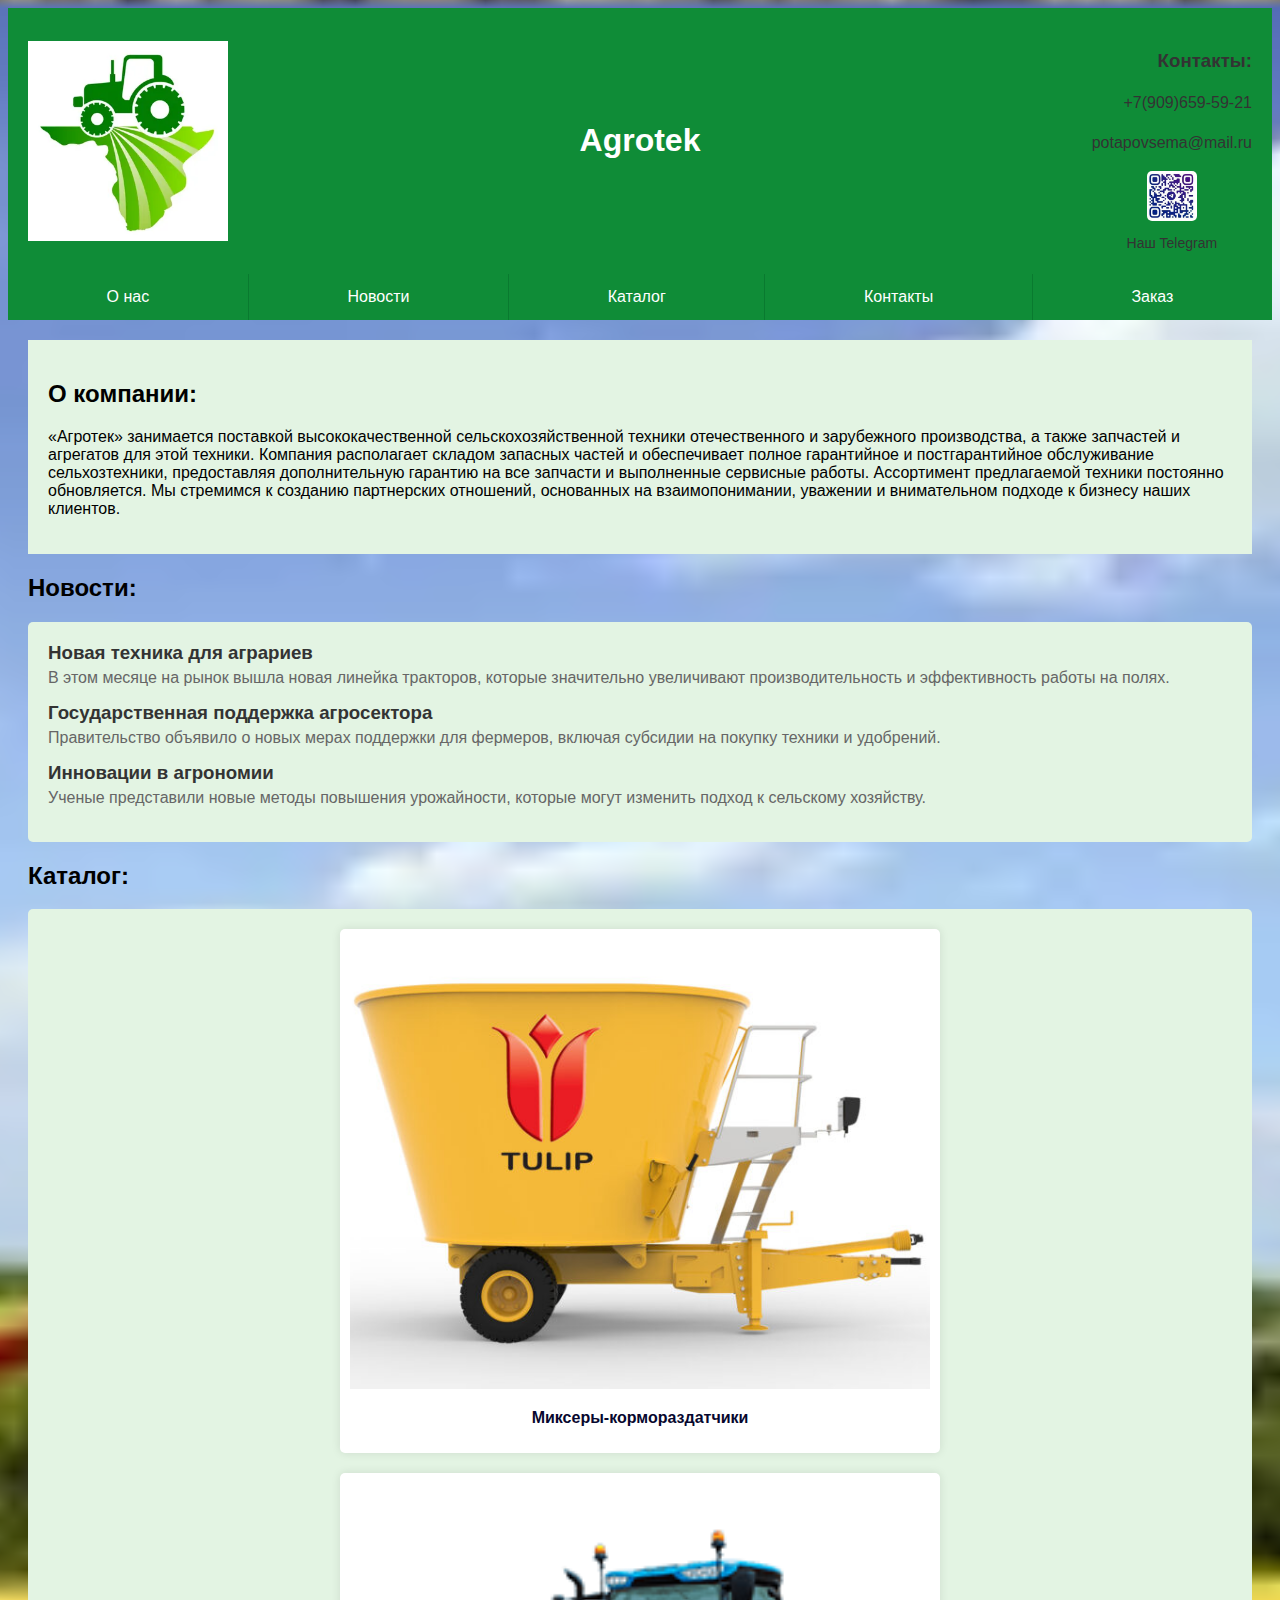
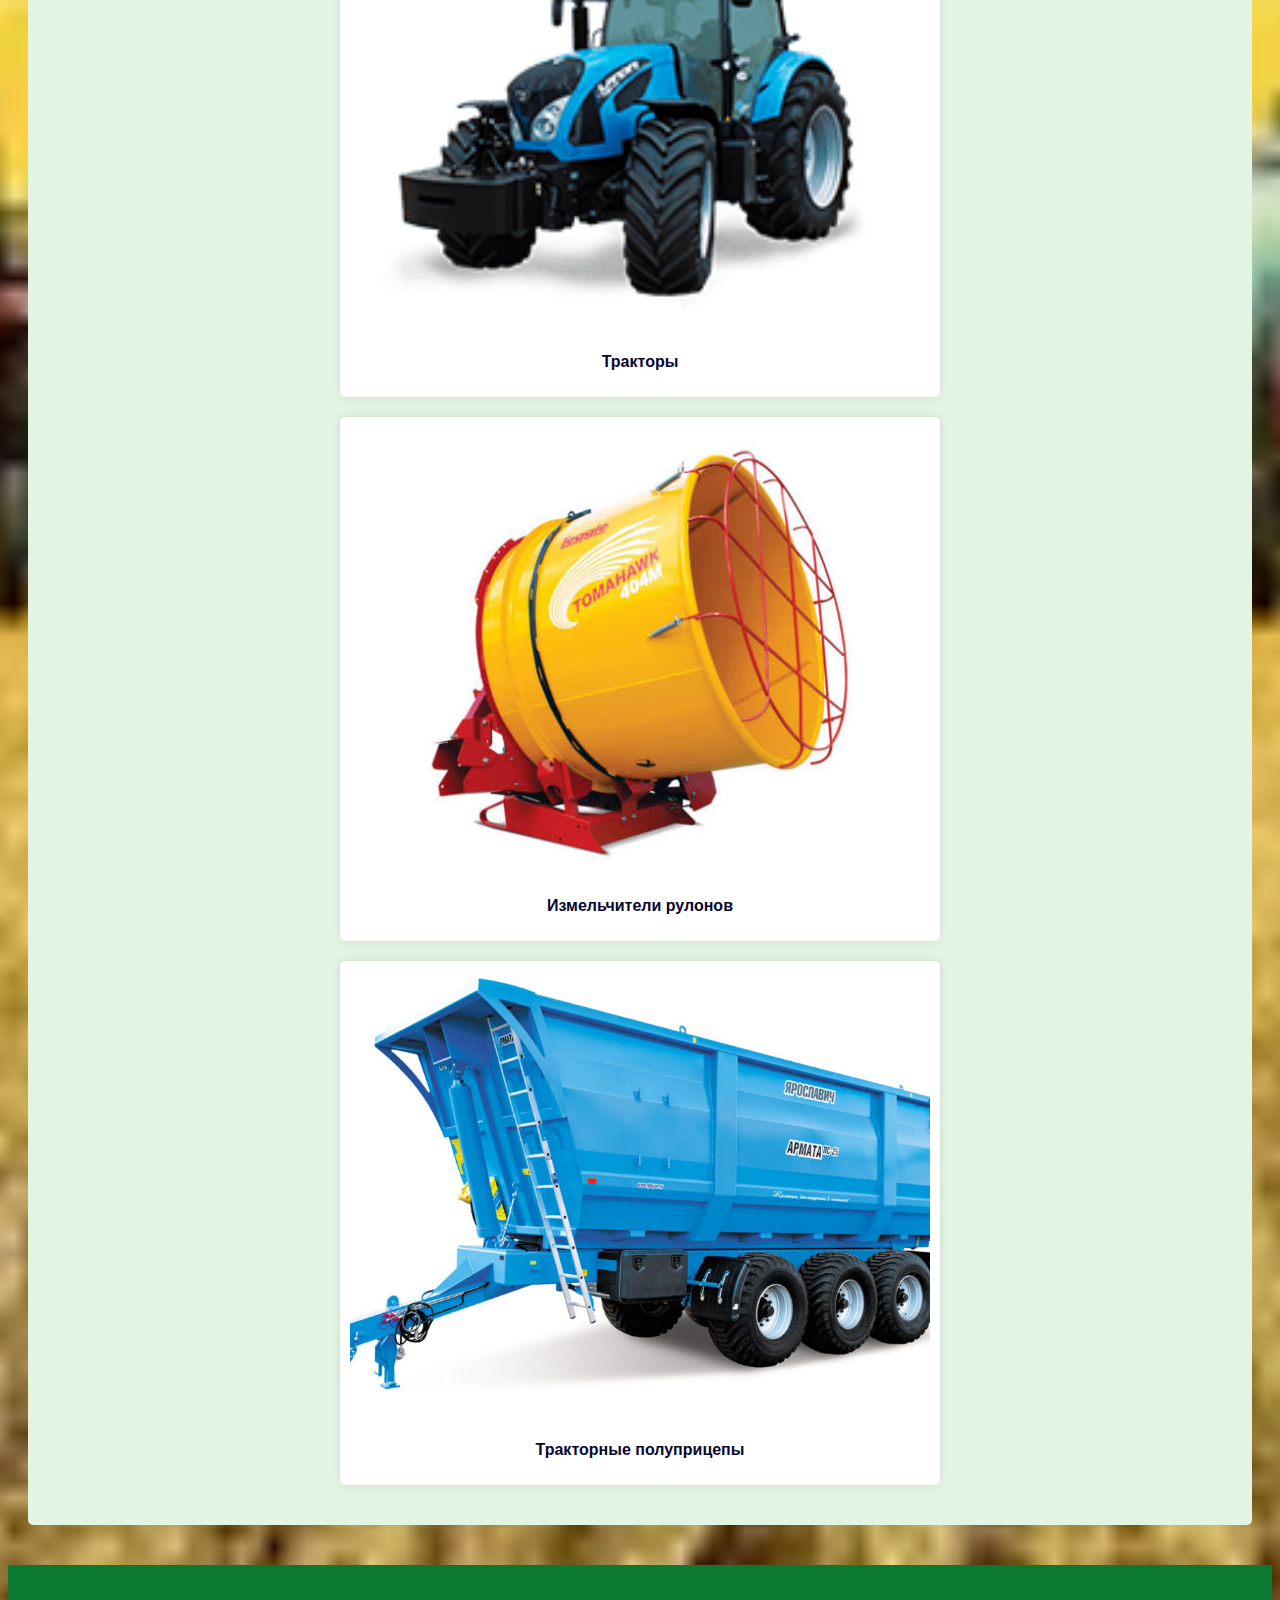
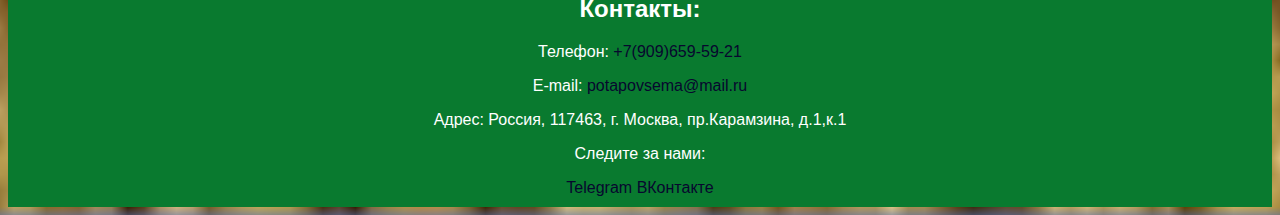
<file: курсовая/index.html>
<!DOCTYPE html>
<html lang="ru">
<head>
    <meta charset="UTF-8">
    <link rel="stylesheet" href="style.css">
    <meta name="viewport" content="width=device-width, initial-scale=1.0">
    <title>Agrotek</title>
</head>
<body>
    <header>
        <div class="header-left">
            <div class="agrotech">
                <img src="img/znak.webp" alt="Значок">
            </div>
            <h1>Agrotek</h1>
        </div>
        <div class="header-right">
            <div class="contact-info">
                <h3>Контакты:</h3>
                <p><a href="tel:+79096595921">+7(909)659-59-21</a></p>
                <p><a href="mailto:potapovsemail@mail.ru">potapovsema@mail.ru</a></p>
                <div class="qr-code">
                    <img src="img/telegram-qr.jpg" alt="Telegram QR код" width="100">
                    <p> <a href="https://t.me/tvoy_povellitel"> Наш Telegram</a> </p>
                </div>
            </div>
    </header>
    <nav>
        <nav>
            <a href="#about">О нас</a>
            <a href="#news">Новости</a>
            <a href="#catalog">Каталог</a>
            <a href="#contacts">Контакты</a>
            <a href="zakaz.html">Заказ</a>
        </nav>
        
    </nav>
    <div class="content" id="about">
        <div class="about">
            <h2>О компании:</h2>
            <p>«Агротек» занимается поставкой высококачественной сельскохозяйственной техники отечественного и зарубежного производства, а также запчастей и агрегатов для этой техники.

                Компания располагает складом запасных частей и обеспечивает полное гарантийное и постгарантийное обслуживание сельхозтехники, предоставляя дополнительную гарантию на все запчасти и выполненные сервисные работы. Ассортимент предлагаемой техники постоянно обновляется.
                
                Мы стремимся к созданию партнерских отношений, основанных на взаимопонимании, уважении и внимательном подходе к бизнесу наших клиентов.
                </p>
        </div>
        <h2>Новости:</h2>
        <div class="news">
            <div class="news-item">
                <h3>Новая техника для аграриев</h3>
                <p>В этом месяце на рынок вышла новая линейка тракторов, которые значительно увеличивают производительность и эффективность работы на полях.</p>
            </div>
            <div class="news-item">
                <h3>Государственная поддержка агросектора</h3>
                <p>Правительство объявило о новых мерах поддержки для фермеров, включая субсидии на покупку техники и удобрений.</p>
            </div>
            <div class="news-item">
                <h3>Инновации в агрономии</h3>
                <p>Ученые представили новые методы повышения урожайности, которые могут изменить подход к сельскому хозяйству.</p>
            </div>
        </div>
        <h2>Каталог:</h2>
        <div class="catalog" id="catalog">
            <div class="item">
                <img src="img/kormorazdachiki.jpg" alt="Кормораздатчики">
                <p><a href="https://ru.made-in-china.com/co_paficinternational/product_8-Cubic-Traction-Tmr-Mixer-Dairy-Farm-Feed-Processing-Machinery-Vertical-Horizontal-Tmr-Feed-Mixer_yssseyussy.html"><b>Миксеры-кормораздатчики</b></a></p>
            </div>
            <div class="item">
                <img src="img/traktors.jpg" alt="Тракторы">
                <p><a href="https://www.landini.it/en/landini-tractors-set-for-royal-highland-show-launch-of-new-7-series-robo-six-range/"><b>Тракторы</b></a></p>
            </div>
            <div class="item">
                <img src="img/roll_mill.jpg" alt="Измельчители рулонов">
                <p><a href="https://bioekoprom.com.ua/katalog/izmelchiteli/solomorezki/izmelchitel_solomyi_tomahawk_4040-5050-5050xl/"><b>Измельчители рулонов</b></a></p>
            </div>
            <div class="item">
                <img src="img/polupricepy.jpg" alt="Тракторные полуприцепы">
                <p><a href="https://fliegl-agrartechnik.de/en/product/tandem-dump-trailer-knockner-skate-130/"><b>Тракторные полуприцепы</b></a></p> 
            </div> 
        </div> 
    </div> 

    <footer id="contacts"> 
        <div class="footer-content"> 
            <h2>Контакты:</h2> 
            <p>Телефон: <a href="tel:+79096595921">+7(909)659-59-21</a></p> 
            <p>E-mail: <a href="mailto:potapovsemail@mail.ru">potapovsema@mail.ru</a></p> 
            <p>Адрес: Россия, 117463, г. Москва, пр.Карамзина, д.1,к.1</p> 
            <div class="social-media"> 
                <p>Следите за нами:</p> 
                <a href="https://t.me/tvoy_povellitel">Telegram</a> 
                <a href="https://vk.com/psv_legio">ВКонтакте</a> 
            </div> 
        </div> 
    </footer> 
</body> 
</html>
</file>
<file: курсовая/style.css>
body {
    font-family: Arial, sans-serif;
    background:url(img/tehnika.webp) ;
    background-position: center;
    background-size: cover;
}
header {
    background-color: #0f8c37;
    color: white;
    padding: 20px;
    display: flex;
    justify-content: space-between;
    align-items: center;
    position: relative; 
}

header h1 {
    position: absolute;
    left: 50%;
    transform: translateX(-50%);
    margin: 0;
    text-align: center;
}

.header-left {
    display: flex;
    align-items: center;
    z-index: 1; 
}

.header-right {
    text-align: right;
    z-index: 1;
}



.agrotech img {
    width: 200px; 
    height: auto;
    vertical-align: middle;
}

.agrotech {
    display: flex;
    align-items: center;
    margin: 0; 
}


.contact-info {
    font-size: 16px;
    line-height: 1.5;
}

nav {
    background-color: #0f8c37;
    display: flex;
    justify-content: stretch; 
    width: 100%;
}

nav a {
    color: white;
    padding: 14px 20px;
    text-decoration: none;
    flex-grow: 1; 
    text-align: center; 
    border-right: 1px solid #097a2f; 
}

nav a:last-child {
    border-right: none; 
}

nav a:hover {
    background-color: #333;
    transition: background-color 0.3s ease; 
}
.content {
    padding: 20px;
}
.about {
    background-color: #e3f4e3;
    padding: 20px;
    margin-bottom: 20px;
}
.catalog {
    display: flex;
    flex-wrap: wrap;
    justify-content: space-around;
}
.item {
    text-align: center;
    padding: 10px;
    margin-bottom: 20px;
    background-color: white; 
    border-radius: 5px; 
    box-shadow: 0 0 10px rgba(0, 0, 0, 0.1); 
}
img {
    max-width: 100%;
    height: auto;
}
footer {
    text-align: center;
    padding: 10px;
    background-color: #097a2f;
    color: white;
}
img {
    width: 580px; 
    height: 450px; 
    object-fit: cover; 
}
a {
    color:rgb(7, 7, 46); 
    text-decoration: none; 
}


.order-section {
    width: 492px;
    margin: 20px auto;
}

.order-header {
    height: 100px;
    background: linear-gradient(rgba(0, 0, 0, 0.5), rgba(0, 0, 0, 0.5)), 
                url('img/combine-header.jpg') center/cover;
    display: flex;
    align-items: flex-start;
    padding: 20px;
}

.order-header h2 {
    color: white;
    margin: 0;
    font-size: 24px;
}

.order-content {
    min-height: 536px;
    background: linear-gradient(rgba(255, 255, 255, 0.9), rgba(255, 255, 255, 0.9)),
                url('img/tractor-field.jpg') center/cover;
    padding: 20px;
}

.order-info {
    max-width: 400px;
    margin: 0 auto;
}

.price {
    font-size: 18px;
    font-weight: bold;
    margin-bottom: 20px;
}

.order-form .form-group {
    margin-bottom: 15px;
}

.order-form label {
    display: block;
    margin-bottom: 5px;
    font-weight: bold;
}

.order-form input {
    width: 100%;
    padding: 8px;
    border: 1px solid #ccc;
    border-radius: 4px;
}

.submit-btn {
    background-color: #ff9900;
    color: white;
    padding: 10px 20px;
    border: none;
    border-radius: 4px;
    cursor: pointer;
    font-size: 16px;
    margin-top: 15px;
}

.submit-btn:hover {
    background-color: #e68a00;
}

.contact-info h3 {
    margin-bottom: 10px;
    color: #333;
}

.contact-info a {
    color: #333;
    text-decoration: none;
    transition: color 0.3s ease;
}

.contact-info a:hover {
    color: #0066cc;
}

.qr-code {
    margin-top: 10px;
    text-align: center;
}

.qr-code img {
    border-radius: 5px;
    margin-bottom: 5px;
    width: 50px; 
    height: 50px;
}

.qr-code p {
    font-size: 14px;
    color: #666;
    margin: 0;
}

.news {
    background-color: #e3f4e3;
    padding: 20px;
    border-radius: 5px;
    margin-bottom: 20px;
}

.news-item {
    margin-bottom: 15px;
}

.news-item h3 {
    margin: 0;
    color: #333333;
}

.news-item p {
    margin: 5px 0 0;
    color: #666666;
}


.catalog {
    background-color: #e3f4e3; 
    padding: 20px;
    border-radius: 5px;
    margin-bottom: 20px;
}

.catalog-item {
    display: flex;
    flex-wrap: wrap;
    justify-content: space-around;
}
</file>
